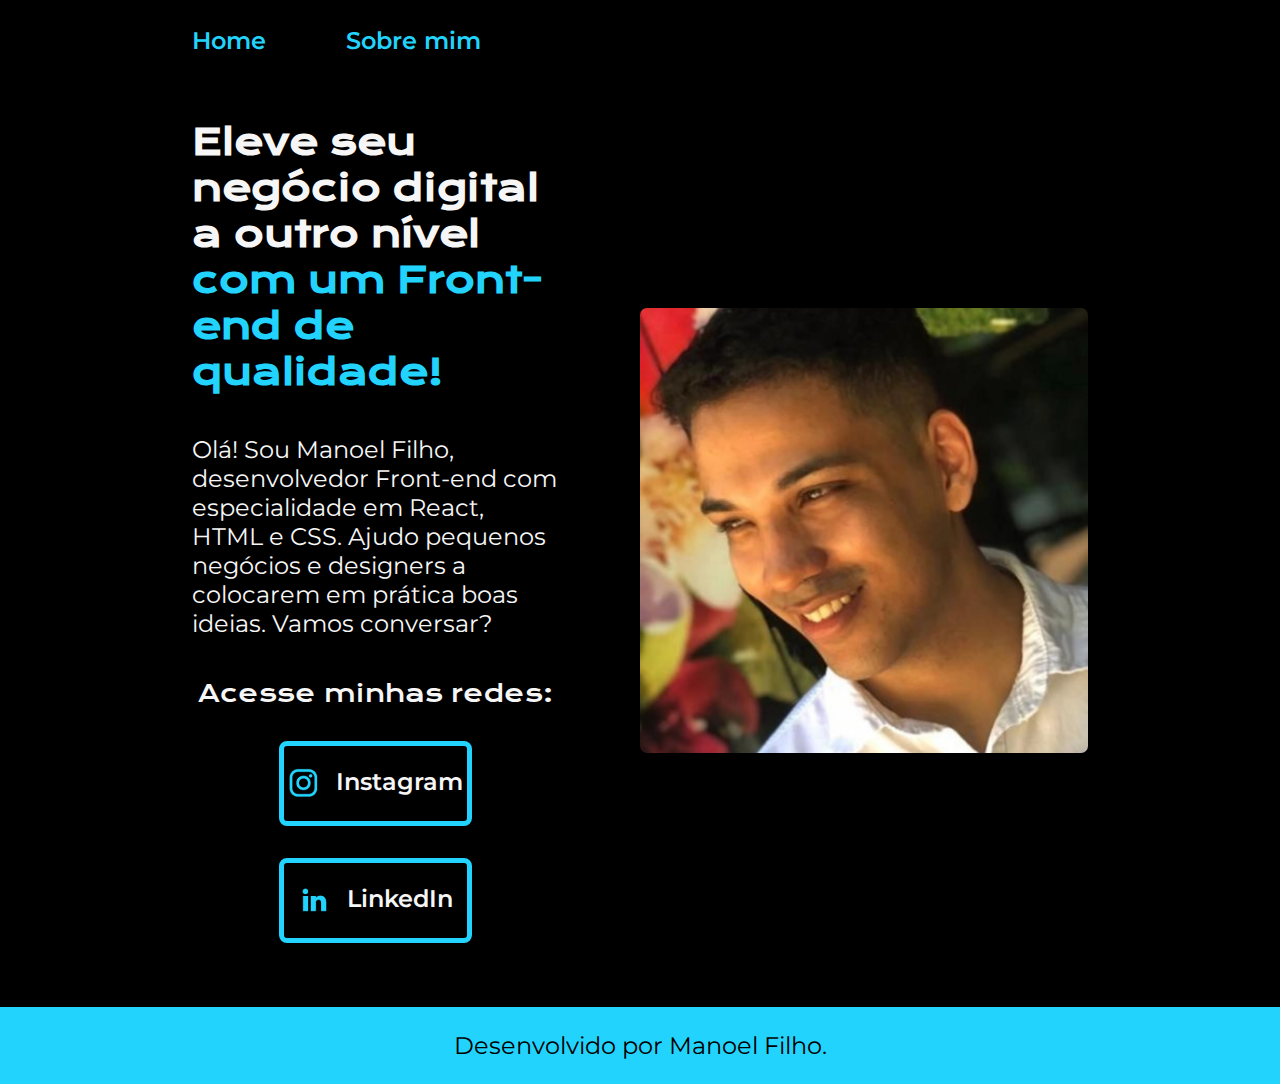
<file: index.html>
<!DOCTYPE html>
<html lang="pt-br">
<head>
    <meta charset="UTF-8">
    <meta http-equiv="X-UA-Compatible" content="IE=edge">
    <meta name="viewport" content="width=device-width, initial-scale=1.0">
    <title>Portfólio</title>
    <link rel="stylesheet" href="./styles/style.css">
</head>
<body class="corpo">
    <header class="cabecalho">
        <nav class="cabecalho__menu">
            <a class="cabecalho__menu__link" href="index.html">Home</a>
            <a class="cabecalho__menu__link" href="about.html">Sobre mim</a>
        </nav>
    </header>
    <main class="apresentacao">
        <section class="apresentacao__conteudo">
            <h1 class="apresentacao__conteudo__titulo">Eleve seu negócio digital a outro nível <strong class="titulo-destaque">com um Front-end de qualidade!</strong></h1>
                <p class="apresentacao__conteudo__texto">Olá! Sou Manoel Filho, desenvolvedor Front-end com especialidade em React, HTML e CSS.
                Ajudo pequenos negócios e designers a colocarem em prática boas ideias. Vamos conversar?</p>
                <div class="apresentacao__links">
                    <h2 class="apresentacao__links__subtitulo">Acesse minhas redes:</h2>
                    <a class= "apresentacao__links__navegacao" href="https://www.instagram.com/manoel1997/">
                        <img src="assets/instagram.png" alt="logo instagram">
                        Instagram
                    </a>

                    <a class= "apresentacao__links__navegacao" href="https://www.linkedin.com/in/manoel-filho-4b7353208/">
                        <img src="assets/linkedin.png" alt="logo linkedin">
                        LinkedIn
                    </a>
                </div>
        </section>
        <img class="apresentacao__imagem" src="./assets/foto.jpg" alt="Foto de Manoel Filho">
    </main>
    <footer class="rodape">
        <p>Desenvolvido por Manoel Filho.</p>
    </footer>
</body>
</html>
</file>
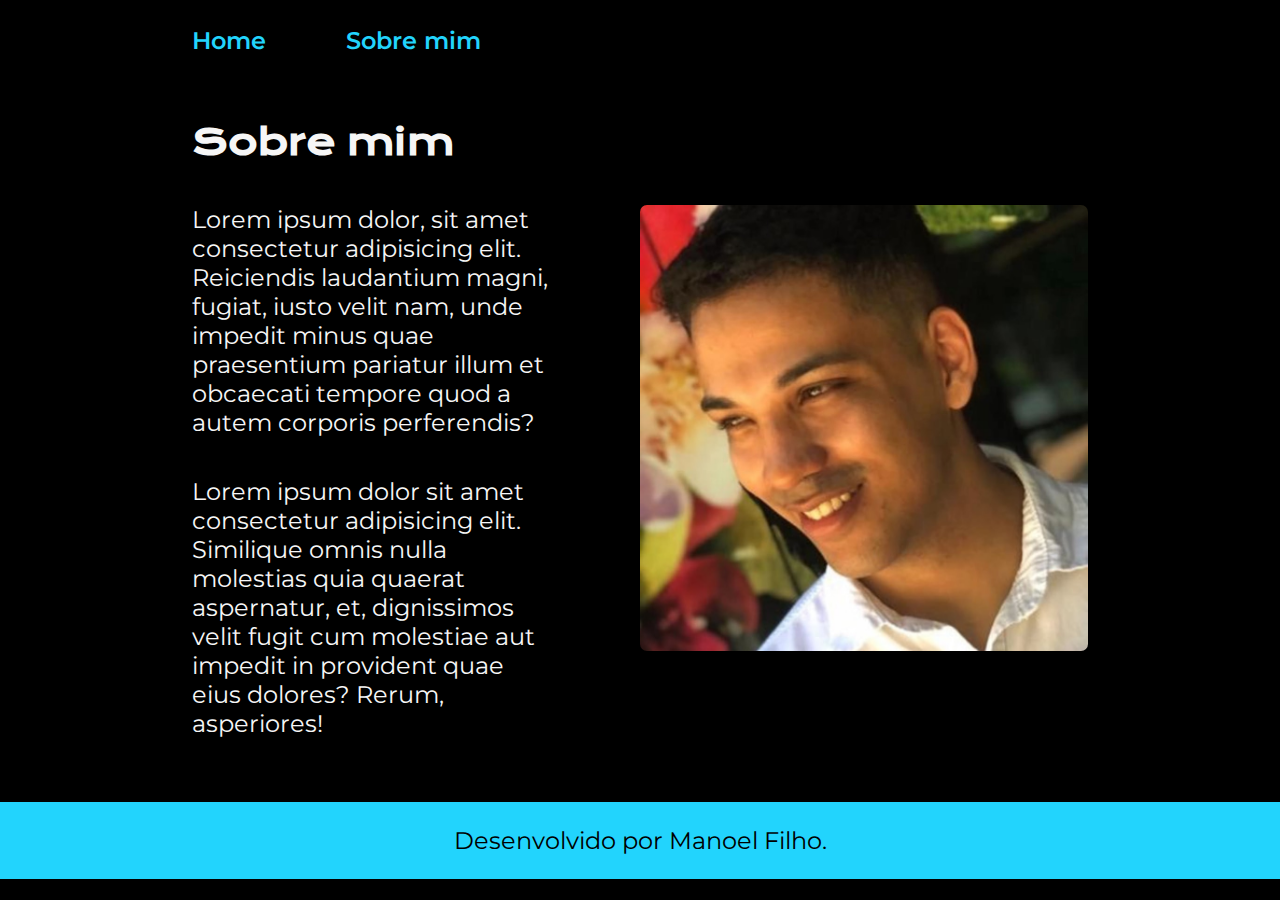
<file: about.html>
<!DOCTYPE html>
<html lang="pt-br">
<head>
    <meta charset="UTF-8">
    <meta http-equiv="X-UA-Compatible" content="IE=edge">
    <meta name="viewport" content="width=device-width, initial-scale=1.0">
    <title>Sobre mim</title>
    <link rel="stylesheet" href="./styles/style.css">
</head>
<body>
    <header class="cabecalho">
        <nav class="cabecalho__menu">
            <a class="cabecalho__menu__link" href="index.html">Home</a>
            <a class="cabecalho__menu__link" href="about.html">Sobre mim</a>
        </nav>
    </header>
    <main class="apresentacao">
        <section class="apresentacao__conteudo">
            <h1 class="apresentacao__conteudo__titulo">Sobre mim</h1>
            <p class="apresentacao__conteudo__texto">Lorem ipsum dolor, sit amet consectetur adipisicing elit. Reiciendis laudantium magni, fugiat, iusto velit nam, unde impedit minus quae praesentium pariatur illum et obcaecati tempore quod a autem corporis perferendis?</p>
            <p class="apresentacao__conteudo__texto">Lorem ipsum dolor sit amet consectetur adipisicing elit. Similique omnis nulla molestias quia quaerat aspernatur, et, dignissimos velit fugit cum molestiae aut impedit in provident quae eius dolores? Rerum, asperiores!</p>
        </section>
        <img class="apresentacao__imagem" src="./assets/foto.jpg" alt="foto manoel">
    </main>
    <footer class="rodape">
        <p>Desenvolvido por Manoel Filho.</p>
    </footer>
</body>
</html>
</file>
<file: styles/style.css>
@import url('https://fonts.googleapis.com/css2?family=Krona+One&family=Montserrat:wght@400;600&display=swap');
* {
    margin: 0;
    padding: 0;
}

:root{
    --cor-primaria: #000000;
    --cor-secundaria: #f6f6f6;
    --cor-terciaria: #22d4fd;
    --cor-hover: gold;
    --cor-hover-borda: red;
    --cor-hover-segunda-tela: darkblue;
    --fonte-principal: 'Krona One', sans-serif;
    --fonte-secundaria: 'Montserrat', sans-serif;
    

}

body {
    /* height: 100vh; */
    box-sizing: border-box;
    background-color: var(--cor-primaria);
    color: var(--cor-secundaria);
}

.cabecalho{
    padding: 2% 0% 0% 15%;
}

.cabecalho__menu{
    display: flex;
    gap: 80px;
}

.cabecalho__menu__link{
    font-family: var(--fonte-secundaria);
    font-size: 1.5rem;
    font-weight: 600;
    color: var(--cor-terciaria);
    text-decoration: none;
}  

.apresentacao{
    padding: 5% 15%;
    display: flex;
    align-items: center;
    justify-content: space-between;
    gap: 82px;
}

.apresentacao__conteudo{
    width: 50%;
    display: flex;
    flex-direction: column;
    gap: 40px;
}

.apresentacao__conteudo__titulo{
    font-size: 2.25rem;
    font-family: var(--fonte-principal);
    
}

.titulo-destaque {
    color: var(--cor-terciaria);
}

.apresentacao__conteudo__texto{
    font-size: 1.5rem;
    font-family: var(--fonte-secundaria);
}

.apresentacao__links{
    display: flex;
    flex-direction: column; /*coloca os itens verticalmente*/
    justify-content: space-between; /* coloca os espaços entre eles*/
    align-items: center; /* alinha os itens no centro*/
    gap: 32px /*quantidade de espaçamento*/
}

.apresentacao__links__subtitulo{
    font-family: var(--fonte-principal);
    font-weight: 400;
    font-size: 1.5rem;
}

.apresentacao__links__navegacao{
    /* background-color: #22D4FD; */
    display: flex;
    justify-content: center;
    gap: 16px;
    border: 5px solid var(--cor-terciaria);
    width: 50%;
    text-align: center;
    border-radius: 8px;
    font-size: 1.5rem;
    font-weight: 600;
    padding: 21.5px 0px;
    text-decoration: none;
    color: var(--cor-secundaria);
    font-family: var(--fonte-secundaria);
    
    

}

.apresentacao__links__link:hover{
    background-color: var(--cor-hover);
    border-color: var(--cor-hover-borda);
    
}

.apresentacao__imagem{
    width: 50%;
    border: 5px;
    border-radius: 7px;
    border-color: white;
    
}
.rodape{
    padding: 24px;
    color: var(--cor-primaria);
    background-color: var(--cor-terciaria);
    text-align: center;
    font-family: var(--fonte-secundaria);
    font-size: 1.5rem;
    font-weight: 400;
}

@media (max-width: 1200px) {

    .corpo{
        background-color: var(--cor-hover-segunda-tela);
    }   
    .cabecalho{
        padding: 10%;
    }
    .cabecalho__menu{
        justify-content: center;
    }
    .apresentacao{
        flex-direction: column-reverse;
        padding: 5%;
    }
    .apresentacao__conteudo{
        width: auto;

    }
}
</file>
